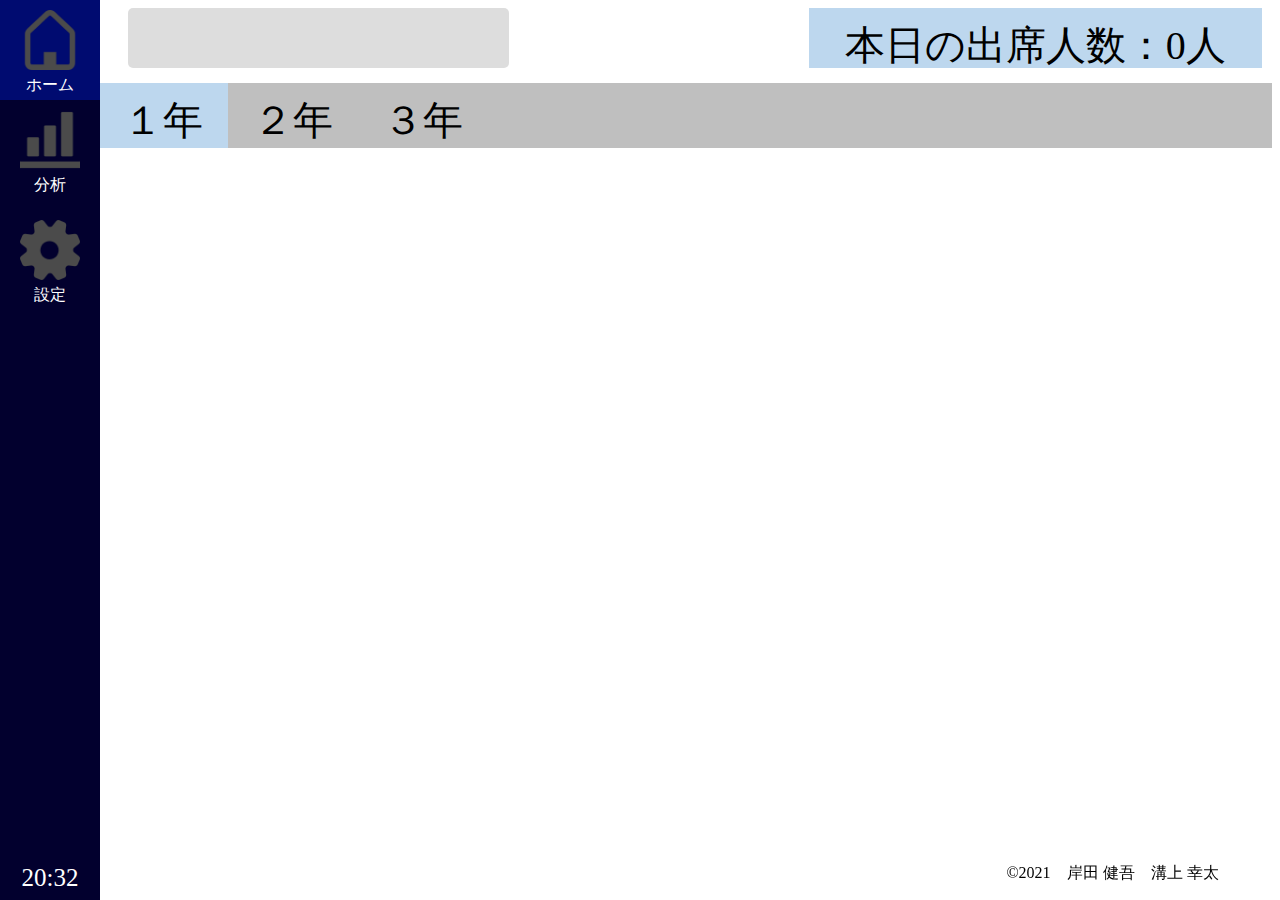
<file: index.html>
<!DOCTYPE html>
<html lang="ja" dir="ltr">

<head>
  <meta charset="utf-8">
  <title id="title">ホーム - 出席管理システム</title>
  <link rel="stylesheet" href="style.css">
  <script src="xlsx.full.min.js"></script>
  <script src="FileSaver.min.js"></script>
</head>

<body>
  <div class="side">
    <div id="side_home" class="side_home" onclick="open_tab(this.id)">
      <img class="side_icon" src="home.png" alt="">
      <p class="index" id="home">ホーム</p>
    </div>
    <div id="side_analyze" class="side_analyze" onclick="open_tab(this.id)">
      <img class="side_icon" src="analyze.png" alt="">
      <p class="index" id="analyze">分析</p>
    </div>
    <div id="side_setting" class="side_setting" onclick="open_tab(this.id)">
      <img class="side_icon" src="setting.png" alt="">
      <p class="index" id="setting">設定</p>
    </div>
    <p id="ClockArea"></p>
  </div>

  <div id="home_main">
    <div class="header">
      <div class="name">
        <p id="name"></p>
      </div>
      <p id="day"></p>
      <div class="count">
        <p>本日の出席人数：<span id="count">0</span>人</p>
        <!--Number of peopleの略-->
      </div>
    </div>

    <div class="tab">
      <p class="grade" id="one" onclick="tab(this.id)">１年</p>
      <p class="grade" id="two" onclick="tab(this.id)">２年</p>
      <p class="grade" id="three" onclick="tab(this.id)">３年</p>
    </div>
    <div class="btn"></div>
  </div>

  <div id="analyze_main">
    <div class="main_analyze">
      <div class="anaHeader">
        <p id="dateArea"></p>
      </div>
      <div class="NoA">
        <!--Number of attendeesの略-->
        <p class="people">出席人数：<span id="people">0</span>人</p>
      </div>
      <img src="before.png" class="before" onclick="before()">
      <img src="next.png" class="next" onclick="next()">
      <div id="syusseki_people"></div>
    </div>
  </div>

  <div id="setting_main">
    <div class="menu_tile">
      <div id="new" class="menu_newList" onclick="settingFunc(this.id)">
        <img class="menu_icon" src="newList.png" alt="">
        <p class="menu_Text">名簿の新規作成</p>
      </div>
      <div id="add" class="menu_addMember" onclick="settingFunc(this.id)">
        <img class="menu_icon" src="addMember.png" alt="">
        <p class="menu_Text">メンバーの追加</p>
      </div>
      <div id="del" class="menu_delMember" onclick="settingFunc(this.id)">
        <img class="menu_icon" src="delMember.png" alt="">
        <p class="menu_Text">メンバーの削除</p>
      </div>
      <div id="listEx" class="menu_listEx" onclick="settingFunc(this.id)">
        <img class="menu_icon" src="listEx.png" alt="">
        <p class="menu_Text">名簿の書き出し</p>
      </div>
    </div>
    <div class="menu_tile_2">
      <div id="setEx" class="menu_setEx" onclick="settingFunc(this.id)">
        <img class="menu_icon" src="setEx.png" alt="">
        <p class="menu_Text">設定の書き出し</p>
      </div>
      <div id="setIn" class="menu_setIn" onclick="settingFunc(this.id)">
        <img class="menu_icon" src="setIn.png" alt="">
        <p class="menu_Text">設定の読み込み</p>
      </div>
      <div id="dataEx" class="menu_dataEx" onclick="settingFunc(this.id)">
        <img class="menu_icon" src="dataEx.png" alt="">
        <p class="menu_Text">出席データの出力</p>
      </div>
      <div id="dataReset" class="menu_dataReset" onclick="settingFunc(this.id)">
        <img class="menu_icon" src="dataReset.png" alt="">
        <p class="menu_Text">データのリセット</p>
      </div>
    </div>
  </div>

  <div id="new_list">
    <div class="form">
      <h2 class="text">名簿の新規作成</h2>
      <h4 class="loadFile">名簿ファイル（.csv）の読み込み</h4>
      <div class="fileInput">
        <p for="name">読み込むCSVファイルを選択してください。</p>
        <form name="nameform"><input type="file" class="form_file" name="namefile"></form>
      </div>
      <button id="load" onclick="new_list()">名簿を読み込み</button>
    </div>
  </div>
  </div>

  <div id="add_member"></div>

  <div id="del_member"></div>

  <div id="set_In">
    <div class="form">
      <h2 class="text">設定のインポート</h2>
      <h4 class="loadFile">設定（.csv）の読み込み</h4>
      <div class="fileInput">
        <p for="name">読み込むCSVファイルを選択してください。</p>
        <form name="settingform"><input type="file" class="form_file" name="settingfile"></form>
      </div>
      <button id="setting_load" onclick="setting_import()">設定を読み込み</button>
    </div>
  </div>
  <p class="copyright">©2021　岸田 健吾　溝上 幸太</p>

  <script src="script.js"></script>
</body>

</html>
</file>
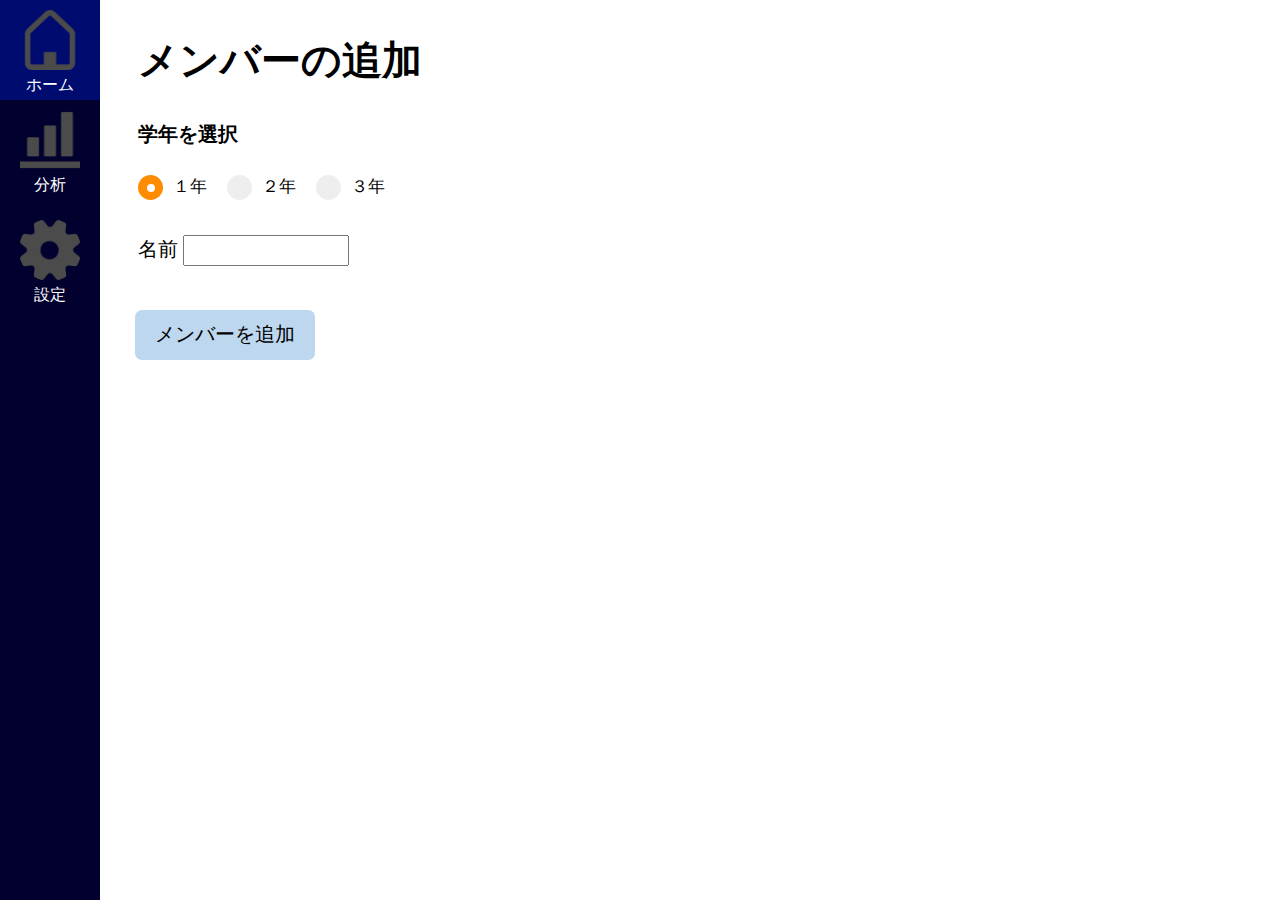
<file: addMem.html>
<!DOCTYPE html>
<html lang="ja" dir="ltr">

<head>
    <meta charset="utf-8">
    <title>ホーム - 出席管理システム</title>
    <link rel="stylesheet" href="style.css">
</head>

<body>
    <div class="side">
        <div id="side_home" class="side_home" onclick="openHome(this.id)">
            <img class="side_icon" src="home.png" alt="">
            <p class="index" id="home">ホーム</p>
        </div>
        <div id="side_analyze" class="side_analyze" onclick="openAna(this.id)">
            <img class="side_icon" src="analyze.png" alt="">
            <p class="index" id="analyze">分析</p>
        </div>
        <div id="side_setting" class="side_setting" onclick="openSet(this.id)">
            <img class="side_icon" src="setting.png" alt="">
            <p class="index" id="setting">設定</p>
        </div>
        <p id="ClockArea"></p>
    </div>
    <div id="change_area">
        <div class="form">
            <h2 class="text">メンバーの追加</h2>
            <h4 class="choiceGrade">学年を選択</h4>
            <label class="container">１年
                <input type="radio" checked="checked" name="radio" value="0" class="radio">
                <span class="checkmark"></span>
            </label>
            <label class="container">２年
                <input type="radio" name="radio" value="1" class="radio">
                <span class="checkmark"></span>
            </label>
            <label class="container">３年
                <input type="radio" name="radio" value="2" class="radio">
                <span class="checkmark"></span>
            </label>
            <div class="textbox">
                <label for="name">名前</label>
                <input type="text" class="form_text" id="form_name">
            </div>
            
            <button id="decide" onclick="new_people()">メンバーを追加</button>
        </div>
    </div>
    <script src="script.js"></script>
</body>

</html>
</file>
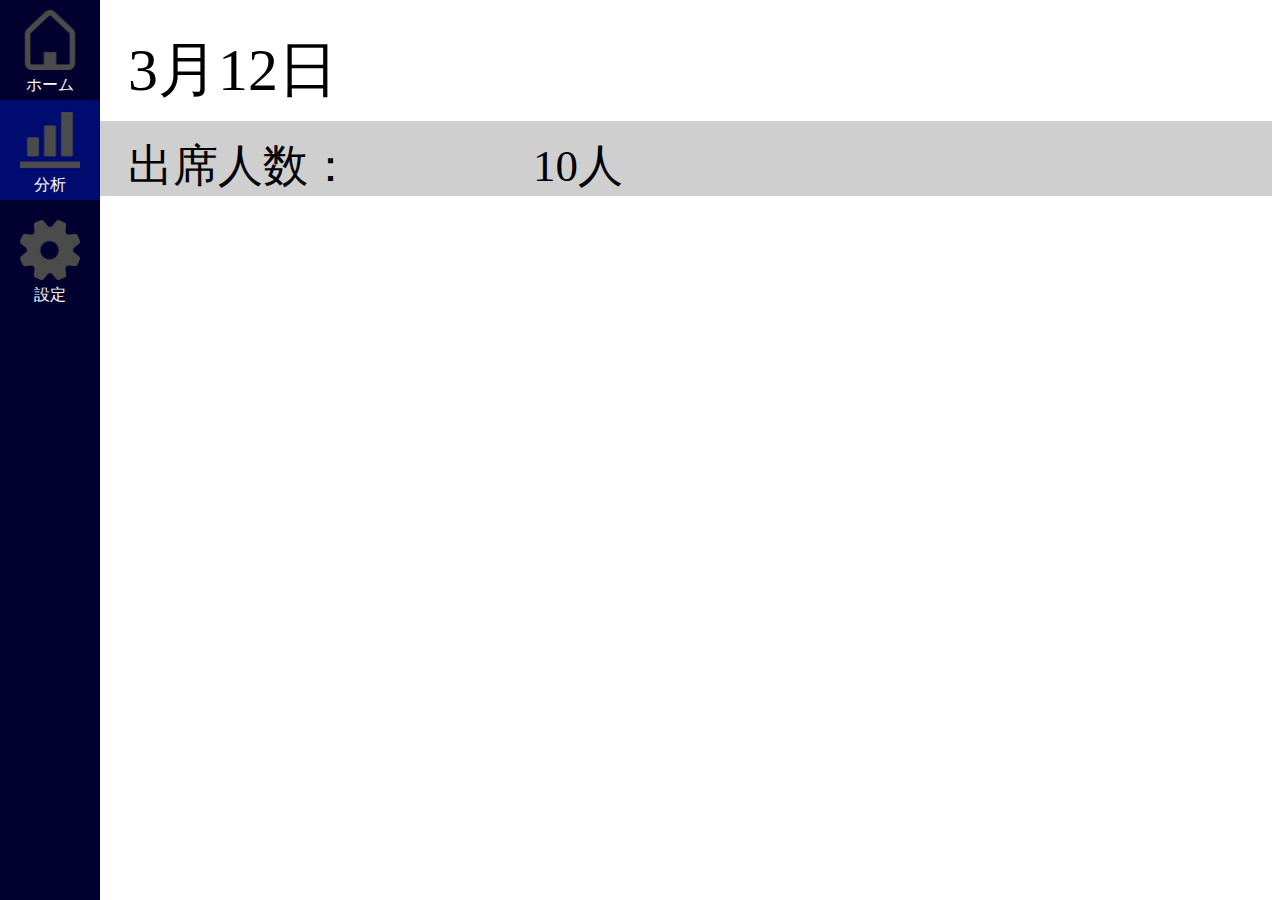
<file: analyze.html>
<!DOCTYPE html>
<html lang="ja" dir="ltr">
  <head>
    <meta charset="utf-8">
    <title>分析 - 出席管理システム</title>
    <link rel="stylesheet" href="analyze.css">
  </head>
  <body>
    <div class="side">
    </div>
    <div id="side_home" class="side_home" onclick="openHome()">
      <img class="side_icon" src="home.png" alt="">
      <p class="index" id="home">ホーム</p>
    </div>
    <div id="side_analyze" class="side_analyze" onclick="openAna()">
      <img class="side_icon" src="analyze.png" alt="">
      <p class="index" id="analyze">分析</p>
    </div>
    <div id="side_setting" class="side_setting" onclick="openSet()">
      <img class="side_icon" src="setting.png" alt="">
      <p class="index" id="setting">設定</p>
    </div>
    <p id="ClockArea"></p>
    <div id="change_area">
      <div class="main_analyze">
        <div class="anaHeader">
          <p id="dateArea">3月12日</p>
        </div>
        <div class="NoA"> <!--Number of attendeesの略-->
          <p class="people">出席人数：　　　　<span id="people">10</span>人</p>
        </div>
      </div>
    </div>
    <script src="script.js"></script>
  </body>
</html>
</file>
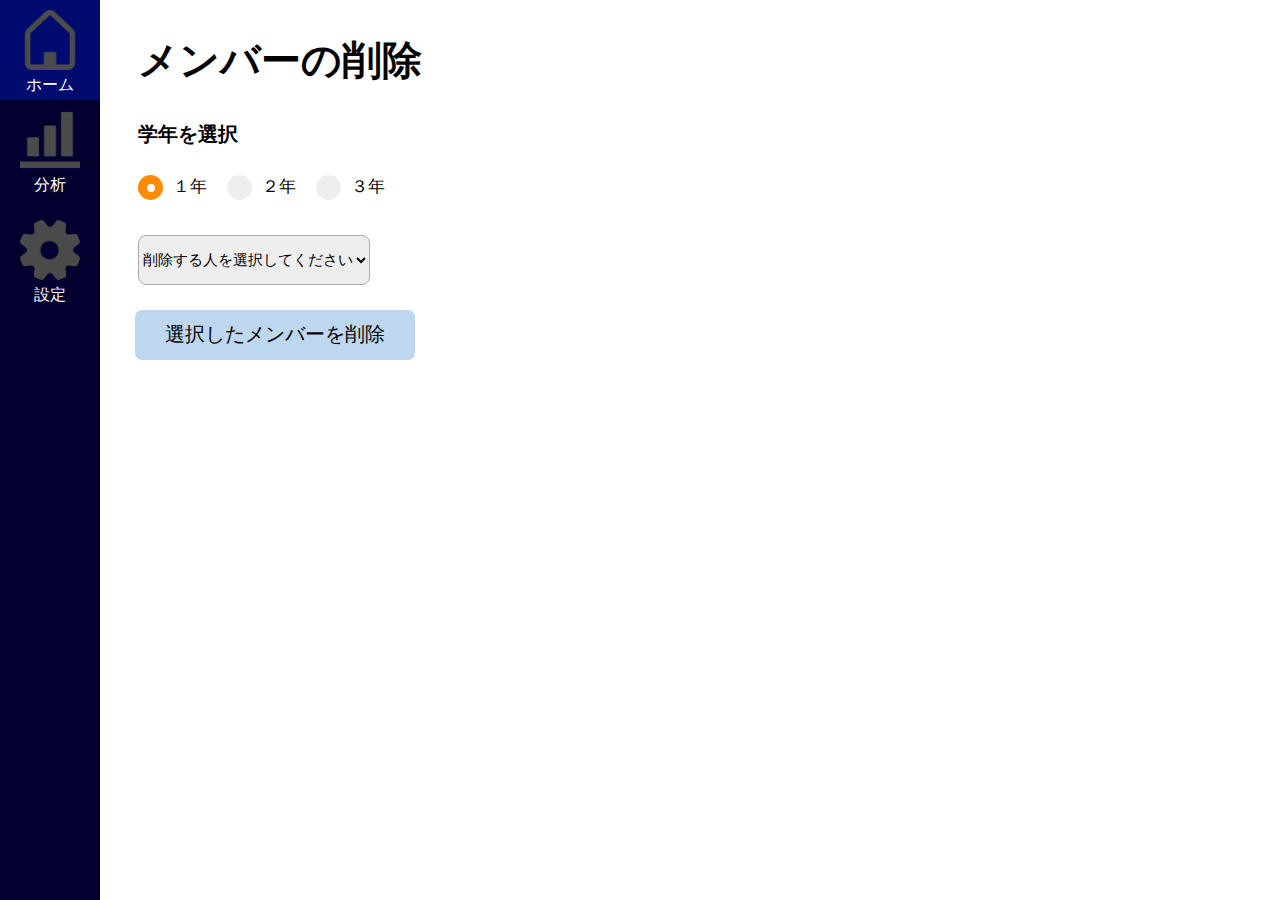
<file: delMember.html>
<!DOCTYPE html>
<html lang="ja" dir="ltr">

<head>
  <meta charset="utf-8">
  <title id="title">ホーム - 出席管理システム</title>
  <link rel="stylesheet" href="style.css">
</head>

<body>
  <div class="side">
    <div id="side_home" class="side_home" onclick="openHome(this.id)">
      <img class="side_icon" src="home.png" alt="">
      <p class="index" id="home">ホーム</p>
    </div>
    <div id="side_analyze" class="side_analyze" onclick="openAna(this.id)">
      <img class="side_icon" src="analyze.png" alt="">
      <p class="index" id="analyze">分析</p>
    </div>
    <div id="side_setting" class="side_setting" onclick="openSet(this.id)">
      <img class="side_icon" src="setting.png" alt="">
      <p class="index" id="setting">設定</p>
    </div>
    <p id="ClockArea"></p>
  </div>

  <div id="change_area">
      <div class="form">
          <h2 class="text">メンバーの削除</h2>
          <h4 class="choiceGrade">学年を選択</h4>
          <label class="container">１年
              <input type="radio" checked="checked" name="radio" value="0" class="radio">
              <span class="checkmark"></span>
          </label>
          <label class="container">２年
              <input type="radio" name="radio" value="1" class="radio">
              <span class="checkmark"></span>
          </label>
          <label class="container">３年
              <input type="radio" name="radio" value="2" class="radio">
              <span class="checkmark"></span>
          </label>
          <div class="pullDown">
            <select class="" name="memberName">
              <option value="">削除する人を選択してください</option>
              <option value="徳川 家康">徳川 家康</option>
              <option value="豊臣 秀吉">豊臣 秀吉</option>
            </select>
          </div>

          <button id="delete" onclick="del_member()">選択したメンバーを削除</button>
      </div>
  </div>

  <script src="script.js"></script>
</body>

</html>
</file>
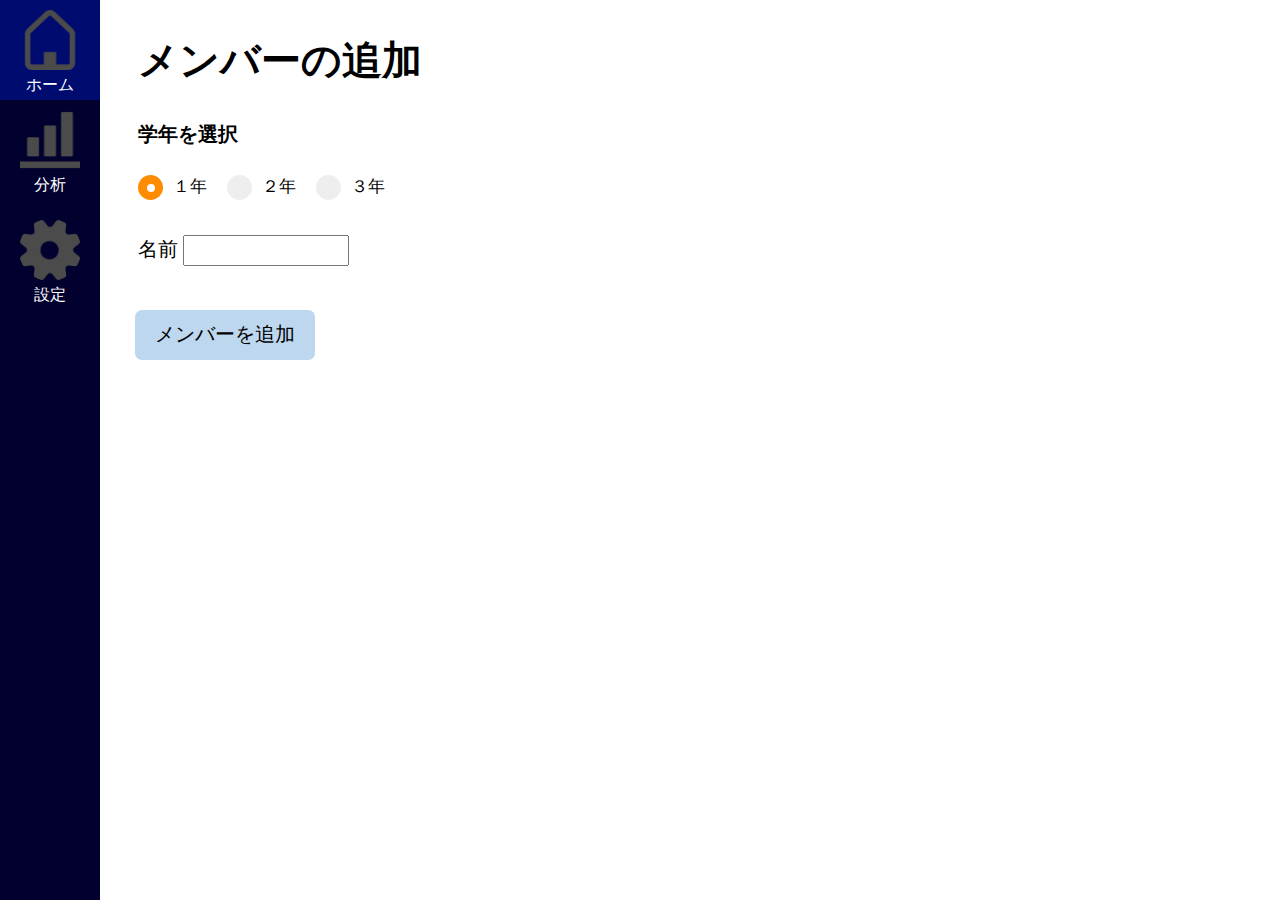
<file: new_list.html>
<!DOCTYPE html>
<html lang="ja" dir="ltr">

<head>
    <meta charset="utf-8">
    <title>ホーム - 出席管理システム</title>
    <link rel="stylesheet" href="style.css">
</head>

<body>
    <div class="side">
        <div id="side_home" class="side_home" onclick="openHome(this.id)">
            <img class="side_icon" src="home.png" alt="">
            <p class="index" id="home">ホーム</p>
        </div>
        <div id="side_analyze" class="side_analyze" onclick="openAna(this.id)">
            <img class="side_icon" src="analyze.png" alt="">
            <p class="index" id="analyze">分析</p>
        </div>
        <div id="side_setting" class="side_setting" onclick="openSet(this.id)">
            <img class="side_icon" src="setting.png" alt="">
            <p class="index" id="setting">設定</p>
        </div>
        <p id="ClockArea"></p>
    </div>
    <div id="change_area">
        <div class="form">
            <h2 class="text">メンバーの追加</h2>
            <h4 class="choiceGrade">学年を選択</h4>
            <label class="container">１年
                <input type="radio" checked="checked" name="radio" value="0" class="radio">
                <span class="checkmark"></span>
            </label>
            <label class="container">２年
                <input type="radio" name="radio" value="1" class="radio">
                <span class="checkmark"></span>
            </label>
            <label class="container">３年
                <input type="radio" name="radio" value="2" class="radio">
                <span class="checkmark"></span>
            </label>
            <div class="textbox">
                <label for="name">名前</label>
                <input type="text" class="form_text" id="form_name">
            </div>
            <button id="decide" onclick="new_people()">メンバーを追加</button>
        </div>
    </div>
    <script src="script.js"></script>
</body>

</html>
</file>
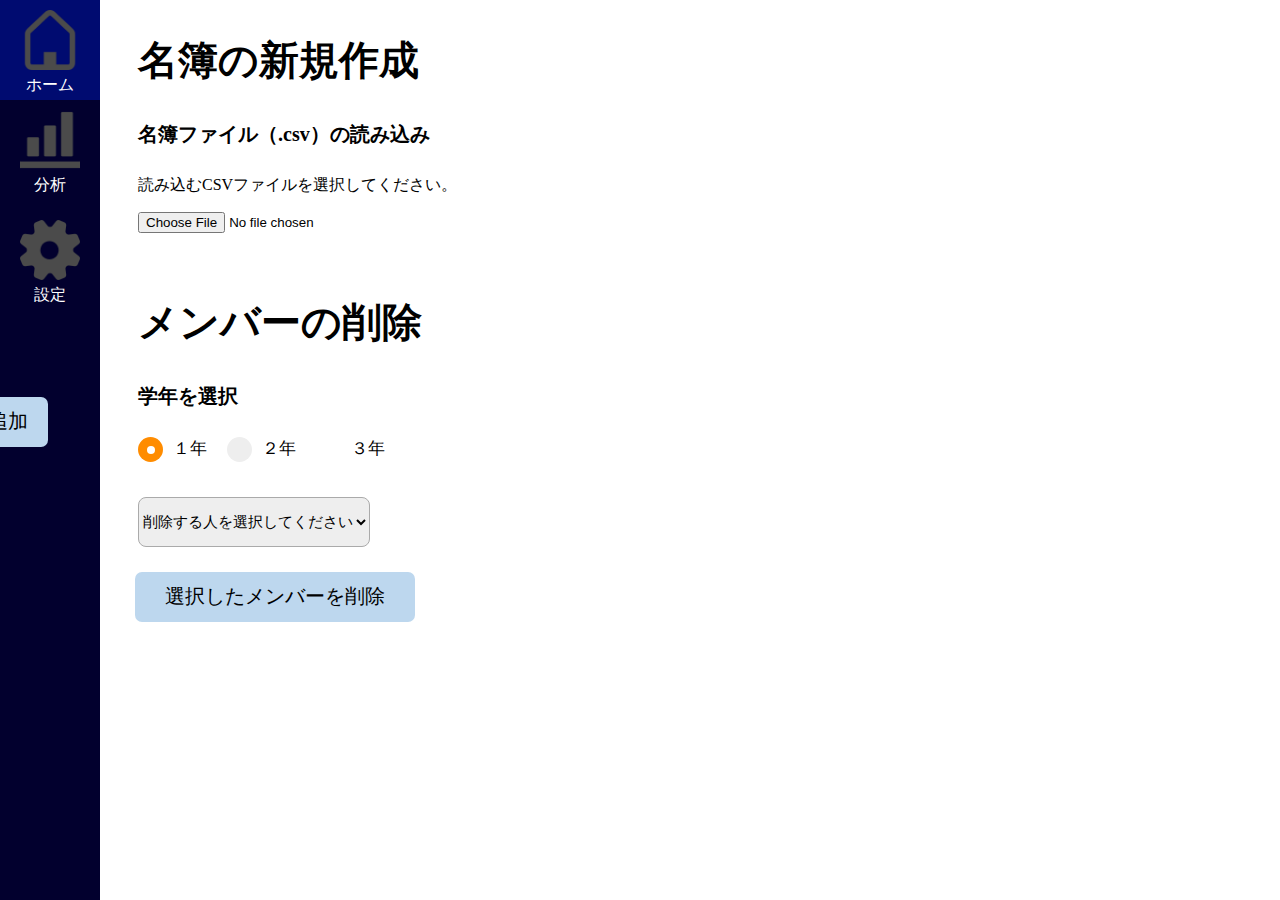
<file: newList.html>
<!DOCTYPE html>
<html lang="ja" dir="ltr">

<head>
    <meta charset="utf-8">
    <title>ホーム - 出席管理システム</title>
    <link rel="stylesheet" href="style.css">
</head>

<body>
    <div class="side">
        <div id="side_home" class="side_home" onclick="openHome(this.id)">
            <img class="side_icon" src="home.png" alt="">
            <p class="index" id="home">ホーム</p>
        </div>
        <div id="side_analyze" class="side_analyze" onclick="openAna(this.id)">
            <img class="side_icon" src="analyze.png" alt="">
            <p class="index" id="analyze">分析</p>
        </div>
        <div id="side_setting" class="side_setting" onclick="openSet(this.id)">
            <img class="side_icon" src="setting.png" alt="">
            <p class="index" id="setting">設定</p>
        </div>
        <p id="ClockArea"></p>
    </div>
    <div id="change_area">
        <div class="form">
            <h2 class="text">名簿の新規作成</h2>
            <h4 class="loadFile">名簿ファイル（.csv）の読み込み</h4>

            <div class="fileInput">
                <p for="name">読み込むCSVファイルを選択してください。</p>
                <input type="file" class="form_file" id="form_name">
            </div>

            <button id="decide" onclick="new_people()">メンバーを追加</button>
        </div>
    </div>
    <div class="form">
        <h2 class="text">メンバーの削除</h2>
        <h4 class="choiceGrade">学年を選択</h4>
        <label class="container">１年
            <input type="radio" checked="checked" name="radio" value="0" class="radio" onclick="select_box(this.value)">
            <span class="checkmark"></span>
        </label><label class="container">２年<input type="radio" name="radio" value="1" class="radio" onclick="select_box(this.value)">
            <span class="checkmark"></span>
        </label>
        <label class="container">３年<input type="radio" name="radio" value="2" class="radio" onclick="select_box(this.value)>
        <span class="checkmark"></span>
        </label><div class="pullDown">
            <select class="select" name="memberName"><option value="">削除する人を選択してください</option><option value="徳川 家康">徳川 家康</option><option value="豊臣 秀吉">豊臣 秀吉</option></select></div><button id="delete" onclick="del_member()">選択したメンバーを削除</button></div>
    <script src="script.js"></script>
</body>

</html>
</file>
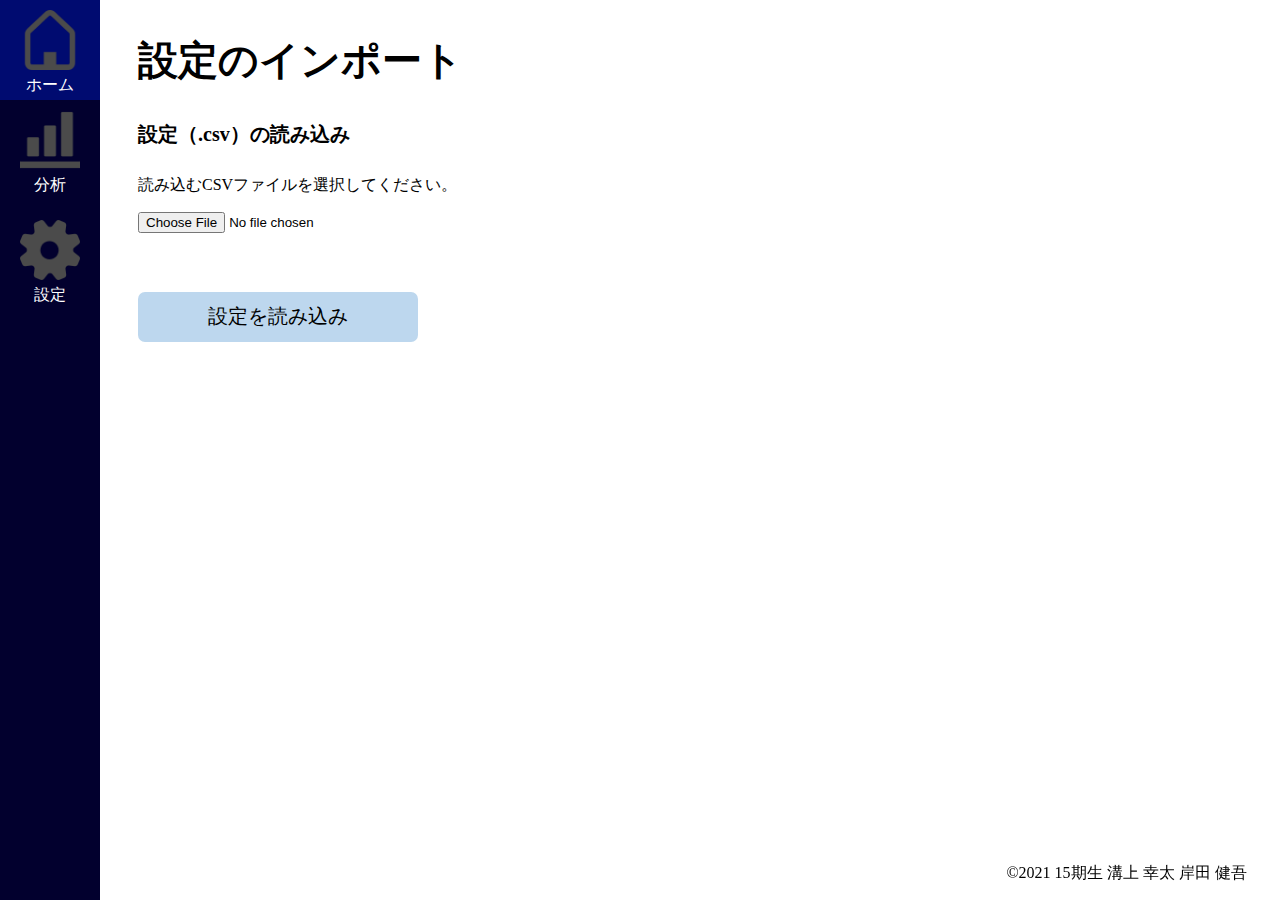
<file: setIn.html>
<!DOCTYPE html>
<html lang="ja" dir="ltr">

<head>
  <meta charset="utf-8">
  <title id="title">ホーム - 出席管理システム</title>
  <link rel="stylesheet" href="style.css">
  <script src="xlsx.full.min.js"></script>
  <script src="FileSaver.min.js"></script>
</head>

<body>
  <div class="side">
    <div id="side_home" class="side_home" onclick="open_tab(this)">
      <img class="side_icon" src="home.png" alt="">
      <p class="index" id="home">ホーム</p>
    </div>
    <div id="side_analyze" class="side_analyze" onclick="open_tab(this)">
      <img class="side_icon" src="analyze.png" alt="">
      <p class="index" id="analyze">分析</p>
    </div>
    <div id="side_setting" class="side_setting" onclick="open_tab(this)">
      <img class="side_icon" src="setting.png" alt="">
      <p class="index" id="setting">設定</p>
    </div>
    <p id="ClockArea"></p>
  </div>
  <p class="copyright">©2021 15期生 溝上 幸太 岸田 健吾</p>


  <div id="setIn">
    <div class="form">
      <h2 class="text">設定のインポート</h2>
      <h4 class="loadFile">設定（.csv）の読み込み</h4>
      <div class="fileInput">
        <p for="name">読み込むCSVファイルを選択してください。</p>
        <form name="nameform"><input type="file" class="form_file" id="form_name" name="namefile">
        </div>
        <button id="load" onclick="new_list()">設定を読み込み</button>
      </div>
    </div>
  </div>



  <script src="script.js"></script>
</body>

</html>
</file>
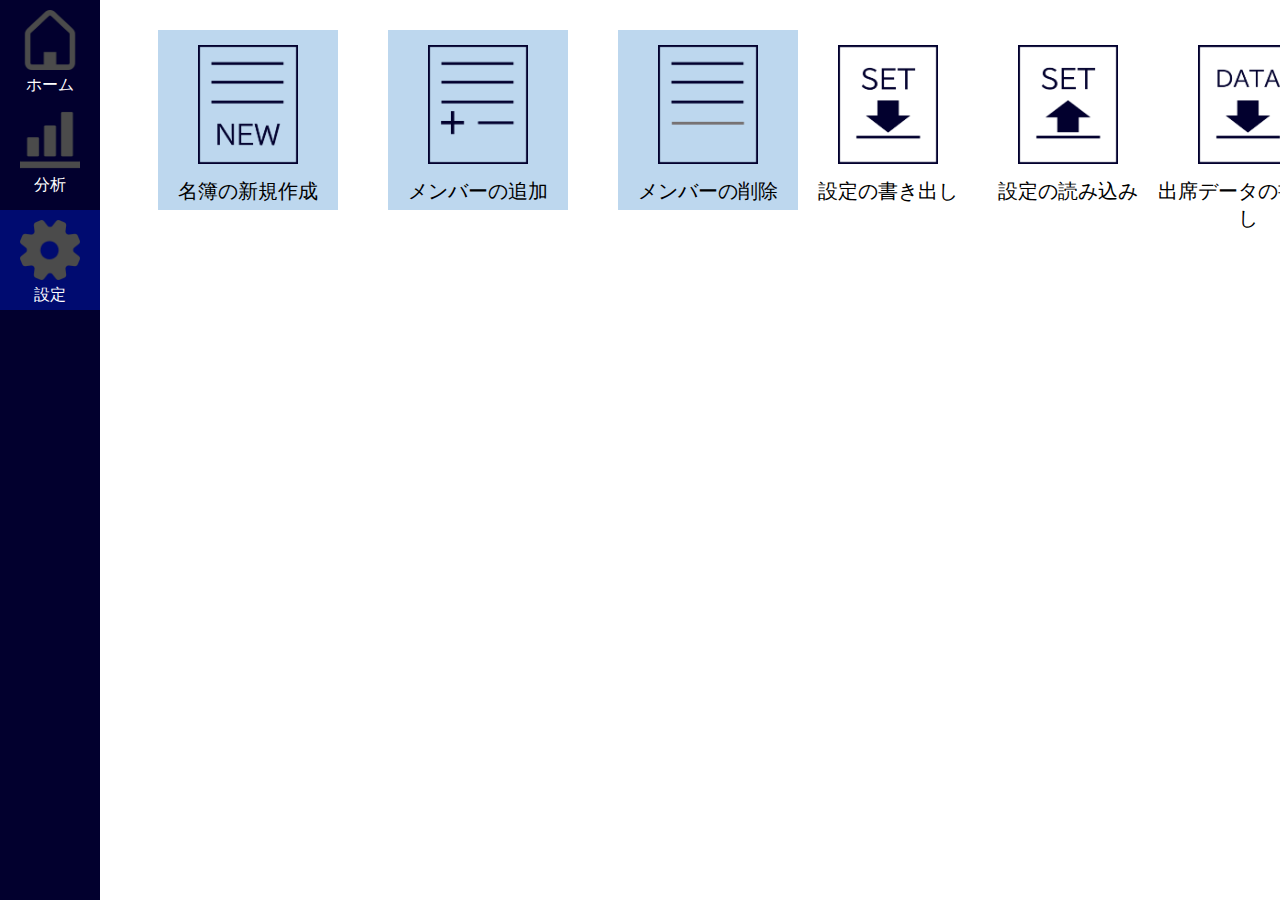
<file: setting.html>
<!DOCTYPE html>
<html lang="ja" dir="ltr">
<head>
  <meta charset="utf-8">
  <title>設定 - 出席管理システム</title>
  <link rel="stylesheet" href="setting.css">
</head>
<body>
  <div class="side">
  </div>
  <div id="side_home" class="side_home" onclick="openHome()">
    <img class="side_icon" src="home.png" alt="">
    <p class="index" id="home">ホーム</p>
  </div>
  <div id="side_analyze" class="side_analyze" onclick="openAna()">
    <img class="side_icon" src="analyze.png" alt="">
    <p class="index" id="analyze">分析</p>
  </div>
  <div id="side_setting" class="side_setting" onclick="openSet()">
    <img class="side_icon" src="setting.png" alt="">
    <p class="index" id="setting">設定</p>
  </div>
  <p id="ClockArea"></p>

  <div class="menu_tile">
    <div class="menu_newList">
      <img class="menu_icon" src="newList.png" alt="">
      <p class="menu_Text">名簿の新規作成</p>
    </div>
    <div class="menu_addMember">
      <img class="menu_icon" src="addMember.png" alt="">
      <p class="menu_Text">メンバーの追加</p>
    </div>
    <div class="menu_delMenber">
      <img class="menu_icon" src="delMember.png" alt="">
      <p class="menu_Text">メンバーの削除</p>
    </div>
    <div class="menu_setEx">
      <img class="menu_icon" src="setEx.png" alt="">
      <p class="menu_Text">設定の書き出し</p>
    </div>
    <div class="menu_setIn">
      <img class="menu_icon" src="setIn.png" alt="">
      <p class="menu_Text">設定の読み込み</p>
    </div>
    <div class="menu_setEx">
      <img class="menu_icon" src="dataEx.png" alt="">
      <p class="menu_Text">出席データの書き出し</p>
    </div>
  </div>





  <script src="script.js"></script>
</body>
</html>
</file>
<file: style.css>
.side{
  z-index: 0;
  top: 0px;
  left: 0px;
  position: fixed;; /*position: fixed;は、要素を固定する。*/
  height: 100%;
  width: 100px;
  background-color: #02002E;
}
.side_home{
  z-index: 1;
  top: 0;
  left: 0;
  height: 100px;
  color: #FFF;
  background-color: #000B70;
  position: absolute;
  cursor: pointer;
}
.side_analyze{
  z-index: 1;
  top: 0;
  left: 0;
  height: 100px;
  margin-top: 100px;
  color: #FFF;
  position: absolute;
  cursor: pointer;
}
.side_setting{
  z-index: 1;
  top: 0;
  left: 0;
  height: 100px;
  margin-top:210px;
  color: #FFF;
  position: absolute;
  cursor: pointer;
}
.side_icon{
  margin-top: 10px;
  margin-left: 20px;
  margin-right: 20px;
  width: 60px;
  position: absolute;
}
.index{
  margin-top: 75px;
  width: 100px;
  text-align: center;
  font-family: BIZ UDPゴシック;
}
#ClockArea{
  z-index: 2;
  top: auto;
  left: 0;
  bottom: 0;
  margin-bottom: 8px;
  width: 100px;
  color: #FFF;
  font-size: 25px;
  font-family: HGP創英角ｺﾞｼｯｸUB;
  text-align: center;
  position: absolute;
}
.header{
  margin-left: 110px;
  display: flex;
}
.name{
  margin-left: 10px;
  height: 60px;
  width: 420px;
  margin-bottom: 15px;
  background-color: #DDD;
  border-radius: 5px;
  font-size: 40px;
  font-family: BIZ UDPゴシック;
  text-align: center;
}
#name{
  margin-top: 15px;
  font-size: 30px;
}
.count{
  margin-left: 300px;
  margin-right: 10px;
  margin-bottom: 15px;
  height: 60px;
  width: 500px;
  font-size: 40px;
  font-family: BIZ UDPゴシック;
  text-align: center;
  background-color: #BDD7EE;
}
.count p{
  margin-top: 10px;
}
.tab{
  margin-left: 90px;
  margin-right: 0;
  height: 65px;
  display: flex;
  background-color: #BFBFBF;
  width: 100;
  cursor: pointer;
}
.grade{
  margin-top: 0px;
  margin-bottom: 0px;
  margin-left: 0px;
  margin-right: 0px;
  padding-top: 10px;
  width: 130px;
  height: 55px;
  font-size: 40px;
  font-family: ＭＳ ゴシック;
  text-align: center;
  vertical-align: middle;

}
.btn{
  margin-top: 15px;
  margin-left: 110px;
}
.button{
  margin-bottom: 15px;
  margin-left: 13px;
  margin-right: 13px;
  height: 55px;
  width: 200px;
  background-color: #BDD7EE;
  font-size: 25px;
  font-family: ＭＳ ゴシック;
  border-radius: 7px;
  border: none;
}
.syusseki_people{
  margin-left: 90px;
}
.before {
  position: fixed;
  width: 30px;
  margin-top: 200px;
  margin-left: 30px;
}
.next {
  position: fixed;
  width: 30px;
  margin-top: 200px;
  margin-left: 88%;
}
.person{
  margin-top: 30px;
  margin-bottom: 5px;
  padding-left: 80px;
  padding-bottom: 0px;

  font-size: 35px;
  font-family: BIZ UDゴシック;
  color: #000;
}
hr{
  margin: 0;
  padding: 0;
  margin-left: 80px;
  padding-left: 200px;
  width: 800px;
}
.menu_icon{
  margin-top: 15px;
  margin-left: 40px;
  width: 100px;
}
.menu_tile{
  margin-top: 100px;
  padding-top: 60px;
  display: flex;
}
.menu_tile_2{
  margin-top: 80px;
  display: flex;
}
.menu_Text{
  margin-top: 10px;
  width: 180px;
  font-size: 20px;
  font-family: BIZ UDPゴシック;
  text-align: center;
}
.menu_newList{
  margin-left: 200px;
  width: 180px;
  height: 180px;
  background-color: #BDD7EE;
  cursor: pointer;
}
.menu_addMember{
  margin-left: 100px;
  width: 180px;
  height: 180px;
  background-color: #BDD7EE;
  cursor: pointer;
}
.menu_delMember{
  margin-left: 100px;
  width: 180px;
  height: 180px;
  background-color: #BDD7EE;
  cursor: pointer;
}
.menu_setEx{
  margin-left: 200px;
  width: 180px;
  height: 180px;
  background-color: #BDD7EE;
  cursor: pointer;
}
.menu_setIn{
  margin-left: 100px;
  width: 180px;
  height: 180px;
  background-color: #BDD7EE;
  cursor: pointer;
}
.menu_dataEx{
  margin-left: 100px;
  width: 180px;
  height: 180px;
  background-color: #BDD7EE;
  cursor: pointer;
}
.menu_listEx{
  margin-left: 100px;
  width: 180px;
  height: 180px;
  background-color: #BDD7EE;
  cursor: pointer;
}
.menu_dataReset{
  margin-left: 100px;
  width: 180px;
  height: 180px;
  background-color: #FF8888;
  cursor: pointer;
}
.menu_icon{
  margin-top: 15px;
  margin-left: 40px;
  width: 100px;
}
.menu_tile{
  margin-top: 30px;
  display: flex;
}
.menu_Text{
  margin-top: 10px;
  width: 180px;
  font-size: 20px;
  font-family: BIZ UDPゴシック;
  text-align: center;
}
#dateArea{
  margin-top: 30px;
  margin-left: 30px;
  margin-bottom: 10px;
  font-size: 60px;
  font-family: BIZ UDPゴシック;
  color: #000000;
}
.NoA{
  margin: 0;
  width: 100%;
  height: 75px;
  font-size: 45px;
  font-family: BIZ UDPゴシック;
  background-color: #CFCFCF;
  vertical-align: middle;

}
.people{
  margin-top: 10px;
  margin-left: 30px;
  margin-bottom: 10px;
  padding-top: 15px;
}
.main_analyze{
  margin-left: 90px;
}
.form{
  margin-left: 130px;
}
.container {
  display: block;
  position: relative;
  padding-left: 35px;
  margin-bottom: 12px;
  cursor: pointer;
  font-size: 17px;
  -webkit-user-select: none;
  -moz-user-select: none;
  -ms-user-select: none;
  user-select: none;
  float: left;
  padding-right: 20px;
}

/* デフォルトのラジオボタンデザインを無効化 */
.container input {
  position: absolute;
  opacity: 0;
  cursor: pointer;
}

/* カスタムラジオボタンの作成 */
.checkmark {
  position: absolute;
  top: 0;
  left: 0;
  height: 25px;
  width: 25px;
  background-color: #eee;
  border-radius: 50%;
}

/* チェックした時のカラーリング */
.container input:checked ~ .checkmark {
  background-color:darkorange ;
}

.checkmark:after {
  content: "";
  position: absolute;
  display: none;
}

.container input:checked ~ .checkmark:after {
  display: block;
}

.container .checkmark:after {
  top: 9px;
  left: 9px;
  width: 8px;
  height: 8px;
  border-radius: 50%;
  background: white;
}
.text{
  font-size: 40px;
  font-family: BIZ UDPゴシック;
}
.choiceGrade{
  font-size: 20px;
  font-family: BIZ UDPゴシック;
}
.textbox{
  position: absolute;
  margin-left: 0px;
  margin-top: 60px;
  font-size: 20px;
}
.form_text{
  width: 150px;
  height: 25px;
  font-size: 17px;
  padding-left: 10px;
}
.instruction{
  margin-top: 3px;
  font-size: 18px;
  color: #D20;
}
#decide{
  position: absolute;
  margin-top: 135px;
  margin-left: -270px;
  height: 50px;
  width: 180px;
  background-color: #BDD7EE;
  font-size: 20px;
  font-family: BIZ UDPゴシック;
  border-radius: 7px;
  border: none;
}
.pullDown{
  position: absolute;
  margin-left: 0px;
  margin-top: 60px;
  font-size: 20px;
}
select{
  height: 50px;
  font-size: 15px;
  background-color: #EEE;
  border-radius: 8px;
  border-color: #AAA;
}
#delete{
  position: absolute;
  margin-top: 135px;
  margin-left: -270px;
  height: 50px;
  width: 280px;
  background-color: #BDD7EE;
  font-size: 20px;
  font-family: BIZ UDPゴシック;
  border-radius: 7px;
  border: none;
}
.loadFile{
  font-size: 20px;
  font-family: BIZ UDPゴシック;
}
#load{
  margin-top: 30px;
  margin-left: 0px;
  height: 50px;
  width: 280px;
  background-color: #BDD7EE;
  font-size: 20px;
  font-family: BIZ UDPゴシック;
  border-radius: 7px;
  border: none;
}

#setting_load{
  margin-top: 30px;
  margin-left: 0px;
  height: 50px;
  width: 280px;
  background-color: #BDD7EE;
  font-size: 20px;
  font-family: BIZ UDPゴシック;
  border-radius: 7px;
  border: none;
}
.form_file{
  height: 50px;
  width: 300px;
  border-radius: 3px;
}

.copyright{
  position:fixed;
  bottom:0px;
  margin-left: 78%;
}
</file>
<file: analyze.css>
.side{
  z-index: 0;
  top: 0px;
  left: 0px;
  position: absolute; /*position: absolute;は、要素を絶対配置する。*/
  height: 100%;
  width: 100px;
  background-color: #02002E;
}
.side_home{
  z-index: 1;
  top: 0;
  left: 0;
  height: 100px;
  color: #FFF;
  position: absolute;
}
.side_analyze{
  z-index: 1;
  top: 0;
  left: 0;
  height: 100px;
  margin-top: 100px;
  color: #FFF;
  background-color: #000B70;
  position: absolute;
}
.side_setting{
  z-index: 1;
  top: 0;
  left: 0;
  height: 100px;
  margin-top:210px;
  color: #FFF;
  position: absolute;
}
.side_icon{
  margin-top: 10px;
  margin-left: 20px;
  margin-right: 20px;
  width: 60px;
  position: absolute;
}
.main_analyze{
  margin-left: 90px;
}
.index{
  margin-top: 75px;
  width: 100px;
  text-align: center;
  font-family: BIZ UDPゴシック;
}
#ClockArea{
  z-index: 2;
  top: auto;
  left: 0;
  bottom: 0;
  margin-bottom: 8px;
  width: 100px;
  color: #FFF;
  font-size: 25px;
  font-family: HGP創英角ｺﾞｼｯｸUB;
  text-align: center;
  position: absolute;
}

#dateArea{
  margin-top: 30px;
  margin-left: 30px;
  margin-bottom: 10px;
  font-size: 60px;
  font-family: BIZ UDPゴシック;
  color: #000000;
}
.NoA{
  margin: 0;
  width: 100%;
  height: 75px;
  font-size: 45px;
  font-family: BIZ UDPゴシック;
  background-color: #CFCFCF;
  vertical-align: middle;

}
.people{
  margin-top: 10px;
  margin-left: 30px;
  margin-bottom: 10px;
  padding-top: 15px;

}
.syusseki_people{
  margin-left: 90px;
}
.person{
  margin-top: 30px;
  margin-bottom: 5px;
  padding-left: 200px;
  padding-bottom: 0px;

  font-size: 35px;
  font-family: BIZ UDゴシック;
  color: #000;
}
hr{
  margin: 0;
  padding: 0;
  padding-left: 200px;
}
</file>
<file: setting.css>
.side{
  z-index: 0;
  top: 0px;
  left: 0px;
  position: absolute; /*position: absolute;は、要素を絶対配置する。*/
  height: 100%;
  width: 100px;
  background-color: #02002E;
}
.side_home{
  z-index: 1;
  top: 0;
  left: 0;
  height: 100px;
  color: #FFF;
  position: absolute;
}
.side_analyze{
  z-index: 1;
  top: 0;
  left: 0;
  height: 100px;
  margin-top: 100px;
  color: #FFF;
  position: absolute;
}
.side_setting{
  z-index: 1;
  top: 0;
  left: 0;
  height: 100px;
  margin-top:210px;
  color: #FFF;
  background-color: #000B70;
  position: absolute;
}
.side_icon{
  margin-top: 10px;
  margin-left: 20px;
  margin-right: 20px;
  width: 60px;
  position: absolute;
}
.index{
  margin-top: 75px;
  width: 100px;
  text-align: center;
  font-family: BIZ UDPゴシック;
}
#ClockArea{
  z-index: 2;
  top: auto;
  left: 0;
  bottom: 0;
  margin-bottom: 8px;
  width: 100px;
  color: #FFF;
  font-size: 25px;
  font-family: HGP創英角ｺﾞｼｯｸUB;
  text-align: center;
  position: absolute;
}

.menu_newList{
  margin-left: 150px;
  width: 180px;
  height: 180px;
  background-color: #BDD7EE;
}
.menu_addMember{
  margin-left: 50px;
  width: 180px;
  height: 180px;
  background-color: #BDD7EE;
}
.menu_delMenber{
  margin-left: 50px;
  width: 180px;
  height: 180px;
  background-color: #BDD7EE;
}
.menu_icon{
  margin-top: 15px;
  margin-left: 40px;
  width: 100px;
}
.menu_tile{
  margin-top: 30px;
  display: flex;
}
.menu_Text{
  margin-top: 10px;
  width: 180px;
  font-size: 20px;
  font-family: BIZ UDPゴシック;
  text-align: center;
}
</file>
